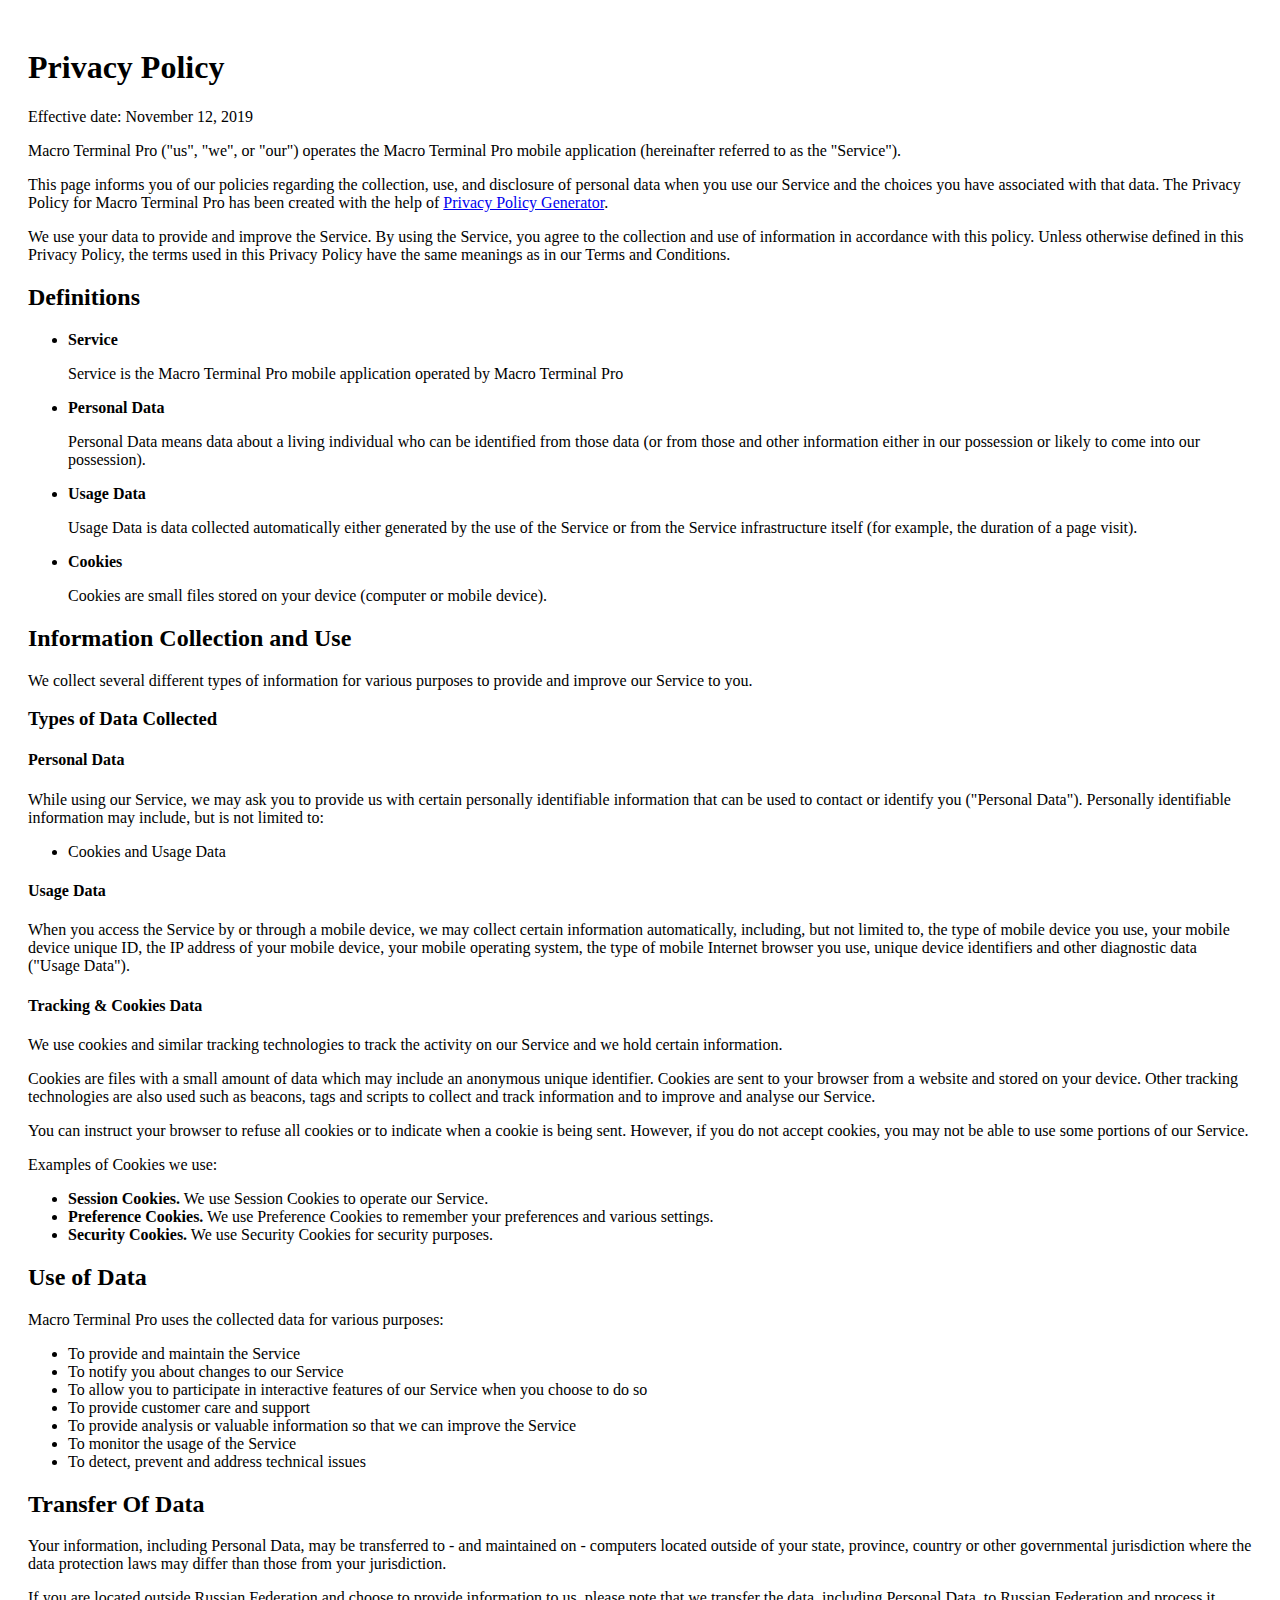
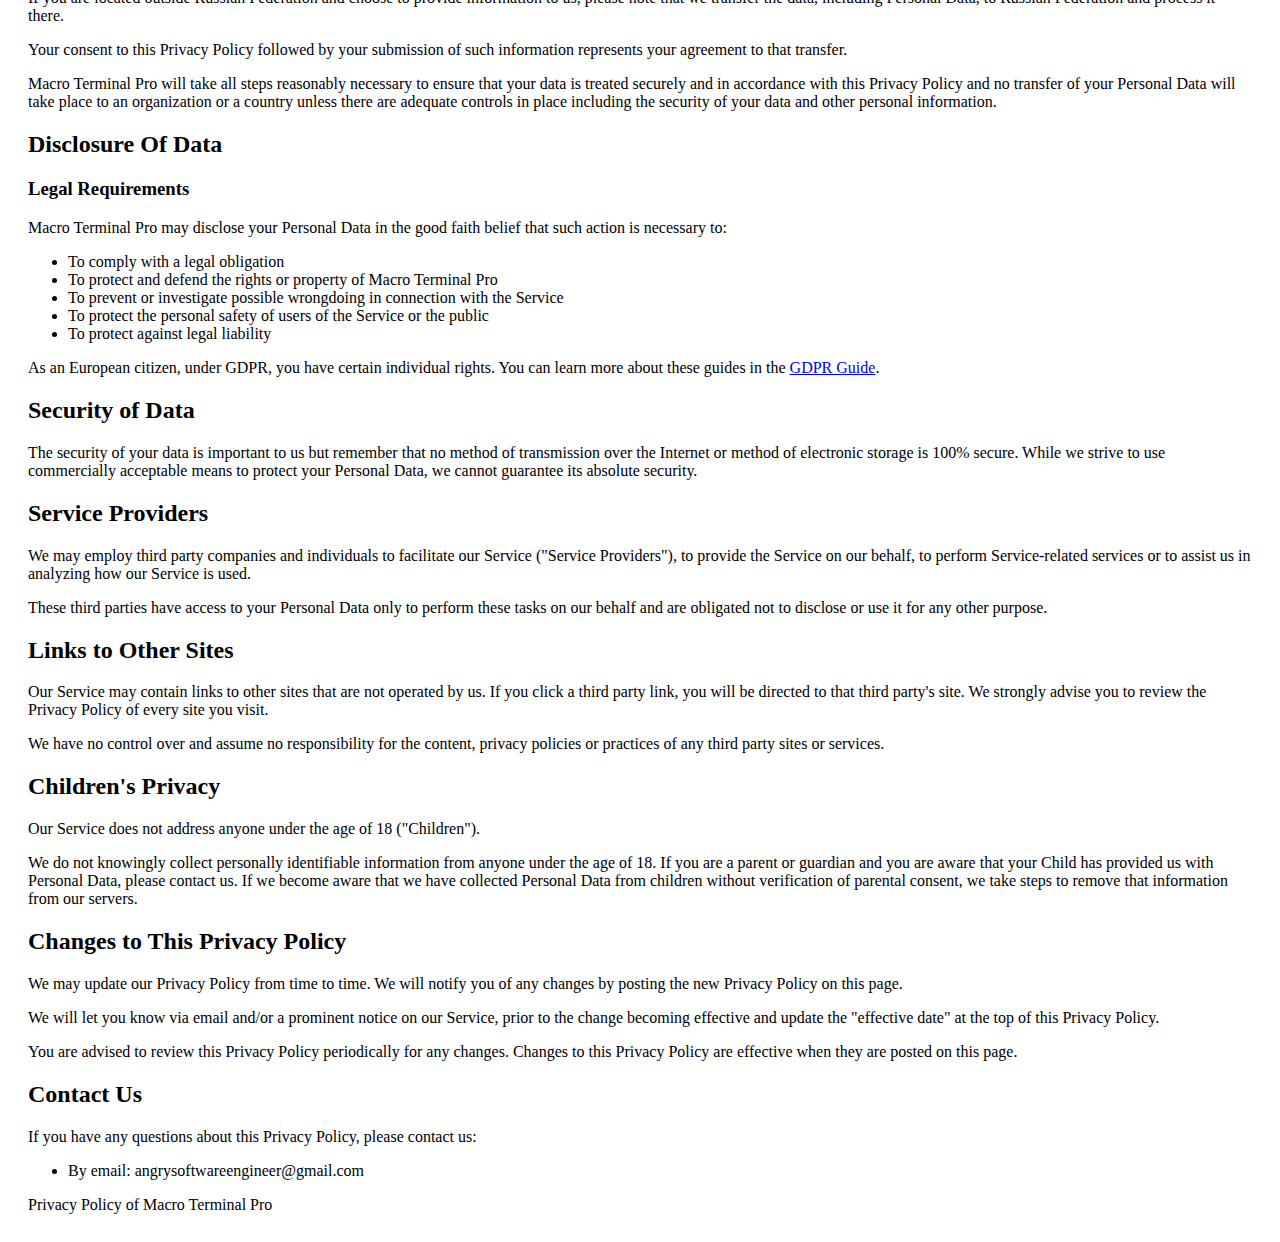
<file: privacy-policy.html>
<!DOCTYPE html>
<html>
  <head>
    <meta charset="utf-8">
    <meta name="viewport" content="width=device-width, initial-scale=1">
    
    
    <style type="text/css">
      body{
        padding: 20px;
      }
    </style>
  </head>
  <body>
     <h1>Privacy Policy</h1>


<p>Effective date: November 12, 2019</p>


<p>Macro Terminal Pro ("us", "we", or "our") operates the Macro Terminal Pro mobile application (hereinafter referred to as the "Service").</p>

<p>This page informs you of our policies regarding the collection, use, and disclosure of personal data when you use our Service and the choices you have associated with that data. The Privacy Policy  for Macro Terminal Pro has been created with the help of <a href="https://www.termsfeed.com/privacy-policy-generator/">Privacy Policy Generator</a>.</p>

<p>We use your data to provide and improve the Service. By using the Service, you agree to the collection and use of information in accordance with this policy. Unless otherwise defined in this Privacy Policy, the terms used in this Privacy Policy have the same meanings as in our Terms and Conditions.</p>

<h2>Definitions</h2>
<ul>
    <li>
        <p><strong>Service</strong></p>
                <p>Service is the Macro Terminal Pro mobile application operated by Macro Terminal Pro</p>
            </li>
    <li>
        <p><strong>Personal Data</strong></p>
        <p>Personal Data means data about a living individual who can be identified from those data (or from those and other information either in our possession or likely to come into our possession).</p>
    </li>
    <li>
        <p><strong>Usage Data</strong></p>
        <p>Usage Data is data collected automatically either generated by the use of the Service or from the Service infrastructure itself (for example, the duration of a page visit).</p>
    </li>
    <li>
        <p><strong>Cookies</strong></p>
        <p>Cookies are small files stored on your device (computer or mobile device).</p>
    </li>
</ul>

<h2>Information Collection and Use</h2>
<p>We collect several different types of information for various purposes to provide and improve our Service to you.</p>

<h3>Types of Data Collected</h3>

<h4>Personal Data</h4>
<p>While using our Service, we may ask you to provide us with certain personally identifiable information that can be used to contact or identify you ("Personal Data"). Personally identifiable information may include, but is not limited to:</p>

<ul>
<li>Cookies and Usage Data</li>
</ul>

<h4>Usage Data</h4>

<p>When you access the Service by or through a mobile device, we may collect certain information automatically, including, but not limited to, the type of mobile device you use, your mobile device unique ID, the IP address of your mobile device, your mobile operating system, the type of mobile Internet browser you use, unique device identifiers and other diagnostic data ("Usage Data").</p>

<h4>Tracking &amp; Cookies Data</h4>
<p>We use cookies and similar tracking technologies to track the activity on our Service and we hold certain information.</p>
<p>Cookies are files with a small amount of data which may include an anonymous unique identifier. Cookies are sent to your browser from a website and stored on your device. Other tracking technologies are also used such as beacons, tags and scripts to collect and track information and to improve and analyse our Service.</p>
<p>You can instruct your browser to refuse all cookies or to indicate when a cookie is being sent. However, if you do not accept cookies, you may not be able to use some portions of our Service.</p>
<p>Examples of Cookies we use:</p>
<ul>
    <li><strong>Session Cookies.</strong> We use Session Cookies to operate our Service.</li>
    <li><strong>Preference Cookies.</strong> We use Preference Cookies to remember your preferences and various settings.</li>
    <li><strong>Security Cookies.</strong> We use Security Cookies for security purposes.</li>
</ul>

<h2>Use of Data</h2>
    
<p>Macro Terminal Pro uses the collected data for various purposes:</p>    
<ul>
    <li>To provide and maintain the Service</li>
    <li>To notify you about changes to our Service</li>
    <li>To allow you to participate in interactive features of our Service when you choose to do so</li>
    <li>To provide customer care and support</li>
    <li>To provide analysis or valuable information so that we can improve the Service</li>
    <li>To monitor the usage of the Service</li>
    <li>To detect, prevent and address technical issues</li>
</ul>

<h2>Transfer Of Data</h2>
<p>Your information, including Personal Data, may be transferred to - and maintained on - computers located outside of your state, province, country or other governmental jurisdiction where the data protection laws may differ than those from your jurisdiction.</p>
<p>If you are located outside Russian Federation and choose to provide information to us, please note that we transfer the data, including Personal Data, to Russian Federation and process it there.</p>
<p>Your consent to this Privacy Policy followed by your submission of such information represents your agreement to that transfer.</p>
<p>Macro Terminal Pro will take all steps reasonably necessary to ensure that your data is treated securely and in accordance with this Privacy Policy and no transfer of your Personal Data will take place to an organization or a country unless there are adequate controls in place including the security of your data and other personal information.</p>

<h2>Disclosure Of Data</h2>

<h3>Legal Requirements</h3>
<p>Macro Terminal Pro may disclose your Personal Data in the good faith belief that such action is necessary to:</p>
<ul>
    <li>To comply with a legal obligation</li>
    <li>To protect and defend the rights or property of Macro Terminal Pro</li>
    <li>To prevent or investigate possible wrongdoing in connection with the Service</li>
    <li>To protect the personal safety of users of the Service or the public</li>
    <li>To protect against legal liability</li>
</ul>

<p>As an European citizen, under GDPR, you have certain individual rights. You can learn more about these guides in the <a href="https://termsfeed.com/blog/gdpr/#Individual_Rights_Under_the_GDPR">GDPR Guide</a>.</p>

<h2>Security of Data</h2>
<p>The security of your data is important to us but remember that no method of transmission over the Internet or method of electronic storage is 100% secure. While we strive to use commercially acceptable means to protect your Personal Data, we cannot guarantee its absolute security.</p>

<h2>Service Providers</h2>
<p>We may employ third party companies and individuals to facilitate our Service ("Service Providers"), to provide the Service on our behalf, to perform Service-related services or to assist us in analyzing how our Service is used.</p>
<p>These third parties have access to your Personal Data only to perform these tasks on our behalf and are obligated not to disclose or use it for any other purpose.</p>

 


<h2>Links to Other Sites</h2>
<p>Our Service may contain links to other sites that are not operated by us. If you click a third party link, you will be directed to that third party's site. We strongly advise you to review the Privacy Policy of every site you visit.</p>
<p>We have no control over and assume no responsibility for the content, privacy policies or practices of any third party sites or services.</p>


<h2>Children's Privacy</h2>
<p>Our Service does not address anyone under the age of 18 ("Children").</p>
<p>We do not knowingly collect personally identifiable information from anyone under the age of 18. If you are a parent or guardian and you are aware that your Child has provided us with Personal Data, please contact us. If we become aware that we have collected Personal Data from children without verification of parental consent, we take steps to remove that information from our servers.</p>


<h2>Changes to This Privacy Policy</h2>
<p>We may update our Privacy Policy from time to time. We will notify you of any changes by posting the new Privacy Policy on this page.</p>
<p>We will let you know via email and/or a prominent notice on our Service, prior to the change becoming effective and update the "effective date" at the top of this Privacy Policy.</p>
<p>You are advised to review this Privacy Policy periodically for any changes. Changes to this Privacy Policy are effective when they are posted on this page.</p>


<h2>Contact Us</h2>
<p>If you have any questions about this Privacy Policy, please contact us:</p>
<ul>
        <li>By email: angrysoftwareengineer@gmail.com</li>
          
        </ul>                            </div>
                                                                
                </div>
            </div>
        </div>
    </div>
    
    <div class="page-footer">
        <div class="container">
            <div class="row">
                <div class="col-md-12">
                    Privacy Policy of Macro Terminal Pro
                </div>
            </div>
        </div>
    </div>
  </body>
</html>
</file>
